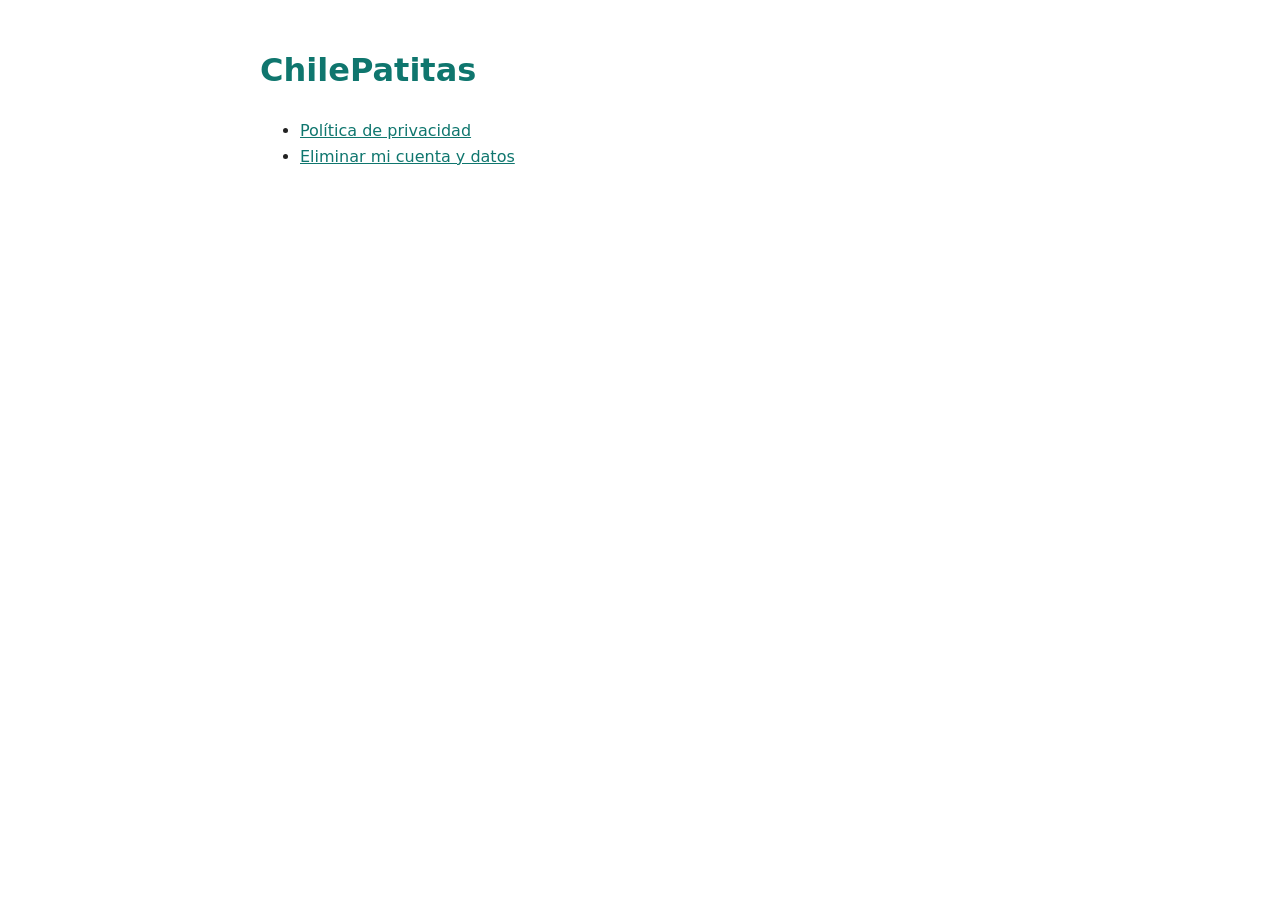
<file: index.html>
<!doctype html><html lang="es"><head><meta charset="utf-8"><meta name="viewport" content="width=device-width,initial-scale=1"><title>ChilePatitas</title><link rel="stylesheet" href="style.css"></head><body>
<h1>ChilePatitas</h1>
<ul><li><a href="privacidad.html">Política de privacidad</a></li><li><a href="eliminar-cuenta.html">Eliminar mi cuenta y datos</a></li></ul>
</body></html>
</file>
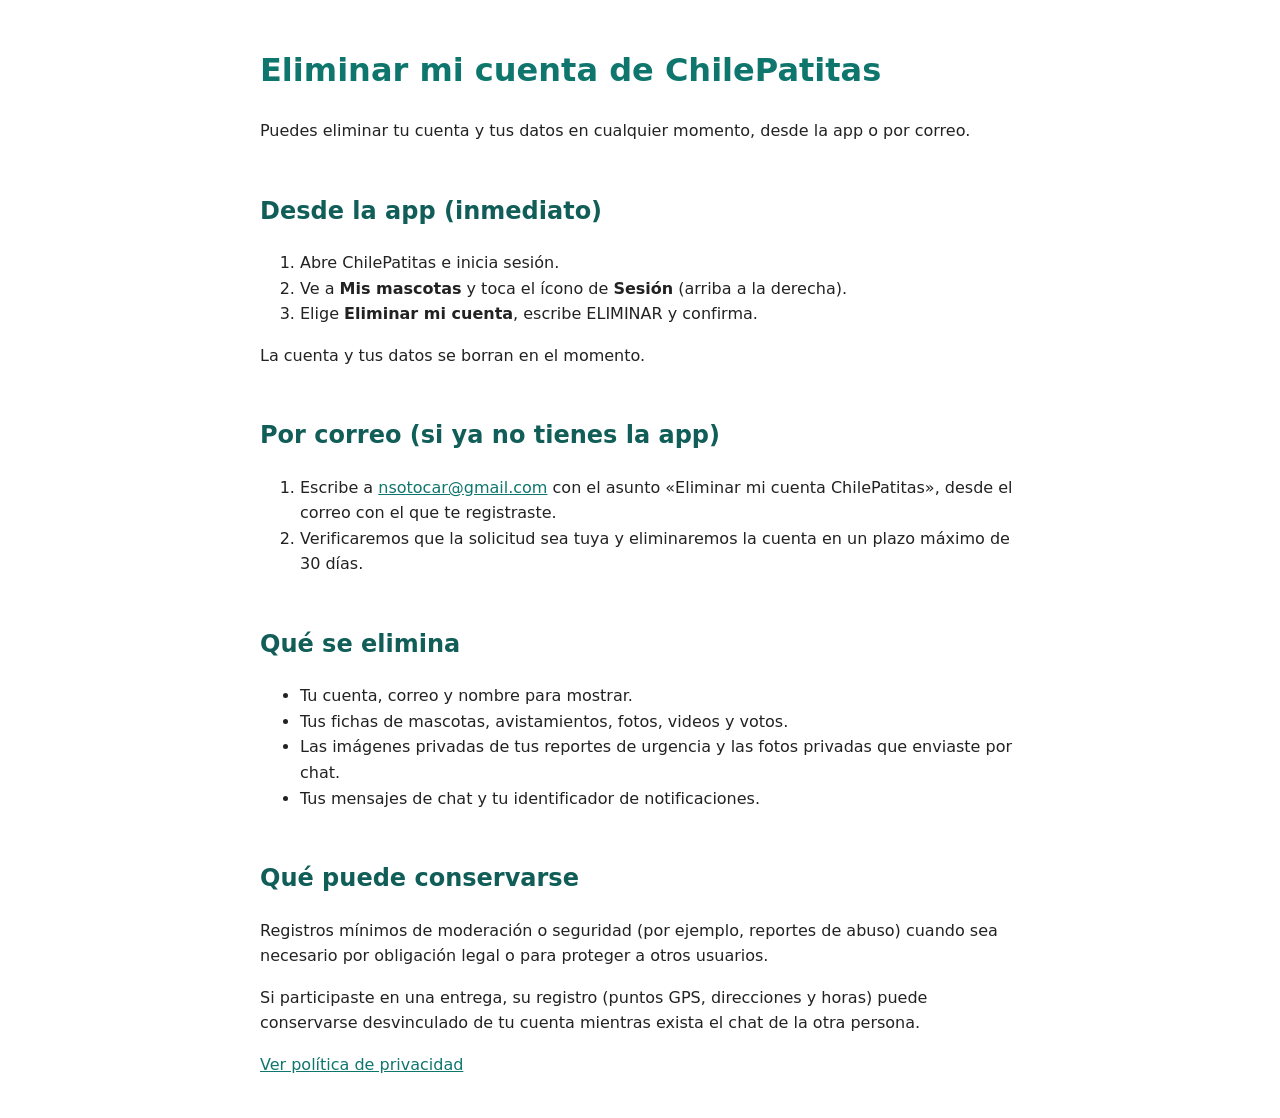
<file: eliminar-cuenta.html>
<!doctype html><html lang="es"><head><meta charset="utf-8"><meta name="viewport" content="width=device-width,initial-scale=1"><title>Eliminar cuenta - ChilePatitas</title><link rel="stylesheet" href="style.css"></head><body>
<h1>Eliminar mi cuenta de ChilePatitas</h1>
<p>Puedes eliminar tu cuenta y tus datos en cualquier momento, desde la app o por correo.</p>
<h2>Desde la app (inmediato)</h2>
<ol>
<li>Abre ChilePatitas e inicia sesión.</li>
<li>Ve a <b>Mis mascotas</b> y toca el ícono de <b>Sesión</b> (arriba a la derecha).</li>
<li>Elige <b>Eliminar mi cuenta</b>, escribe ELIMINAR y confirma.</li>
</ol>
<p>La cuenta y tus datos se borran en el momento.</p>
<h2>Por correo (si ya no tienes la app)</h2>
<ol>
<li>Escribe a <a href="mailto:nsotocar@gmail.com?subject=Eliminar%20mi%20cuenta%20ChilePatitas">nsotocar@gmail.com</a> con el asunto «Eliminar mi cuenta ChilePatitas», desde el correo con el que te registraste.</li>
<li>Verificaremos que la solicitud sea tuya y eliminaremos la cuenta en un plazo máximo de 30 días.</li>
</ol>
<h2>Qué se elimina</h2>
<ul>
<li>Tu cuenta, correo y nombre para mostrar.</li>
<li>Tus fichas de mascotas, avistamientos, fotos, videos y votos.</li>
<li>Las imágenes privadas de tus reportes de urgencia y las fotos privadas que enviaste por chat.</li>
<li>Tus mensajes de chat y tu identificador de notificaciones.</li>
</ul>
<h2>Qué puede conservarse</h2>
<p>Registros mínimos de moderación o seguridad (por ejemplo, reportes de abuso) cuando sea necesario por obligación legal o para proteger a otros usuarios.</p>
<p>Si participaste en una entrega, su registro (puntos GPS, direcciones y horas) puede conservarse desvinculado de tu cuenta mientras exista el chat de la otra persona.</p>
<p><a href="privacidad.html">Ver política de privacidad</a></p>
</body></html>
</file>
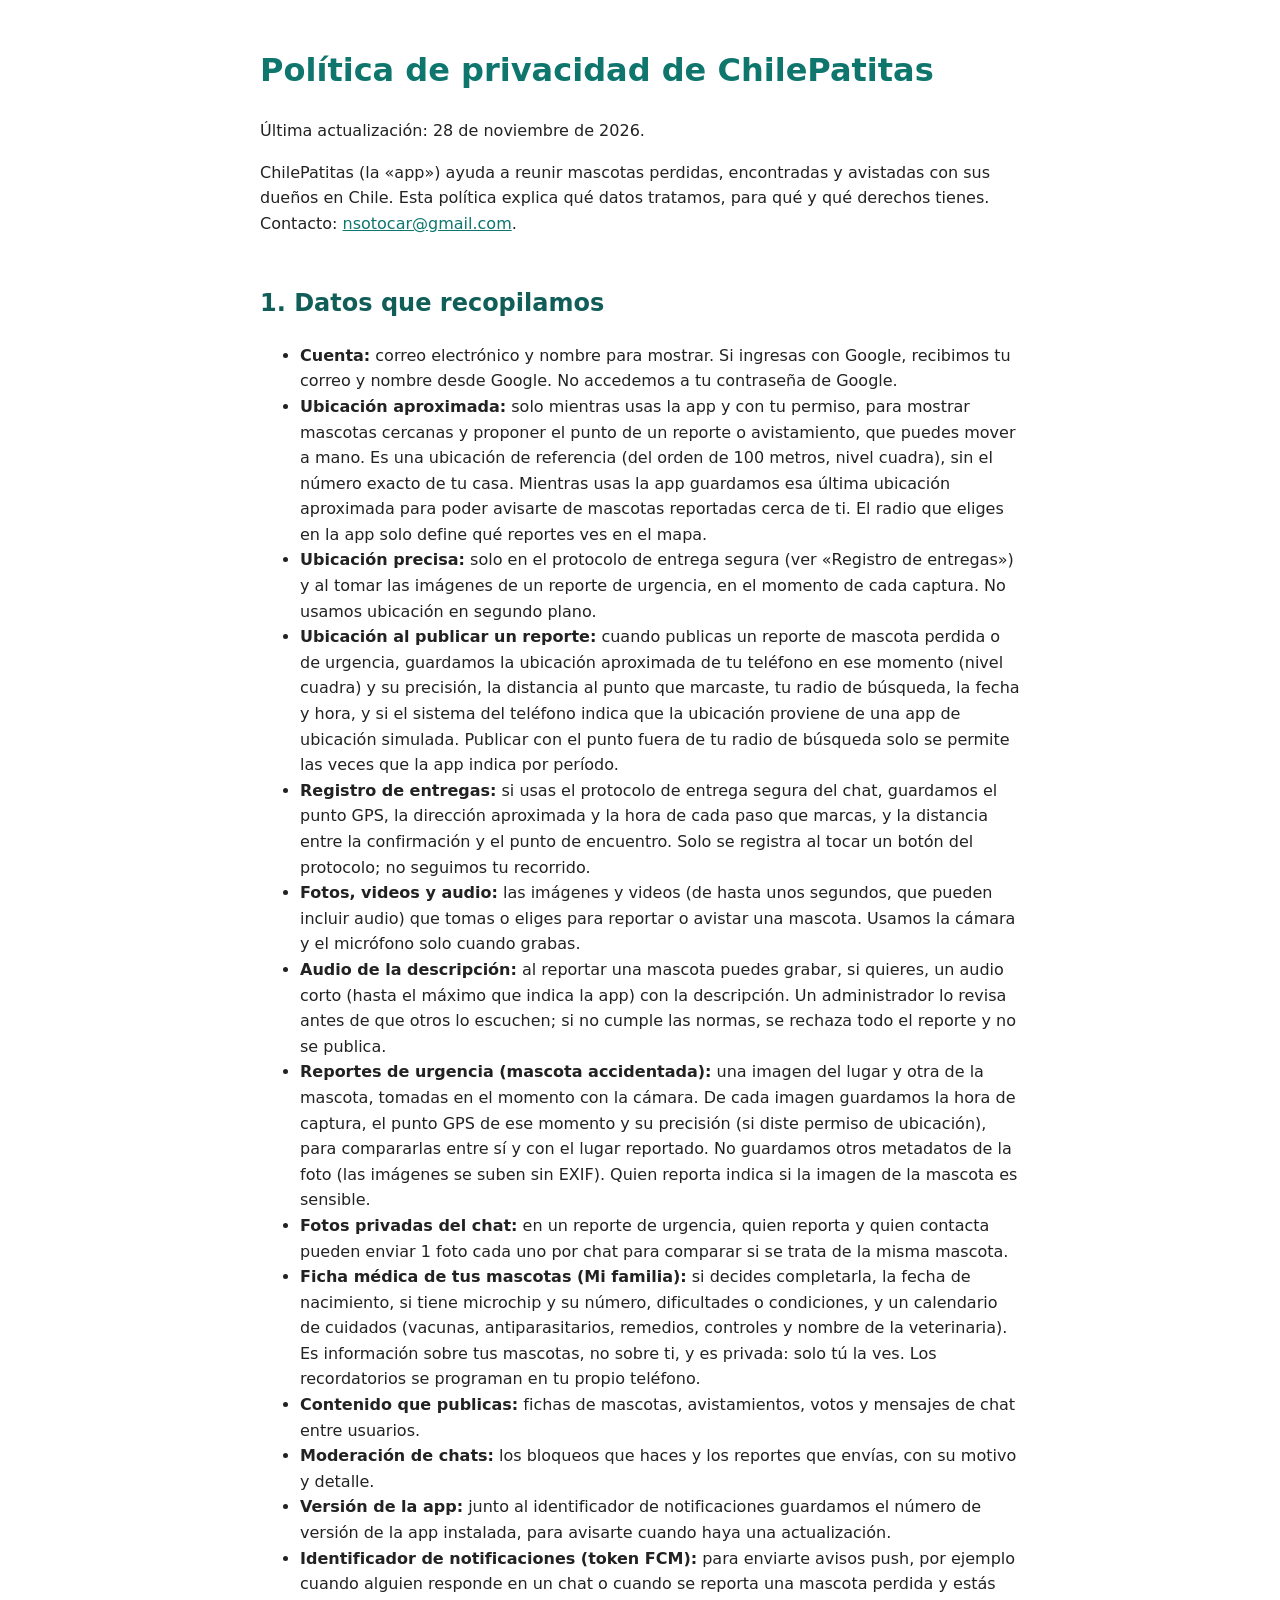
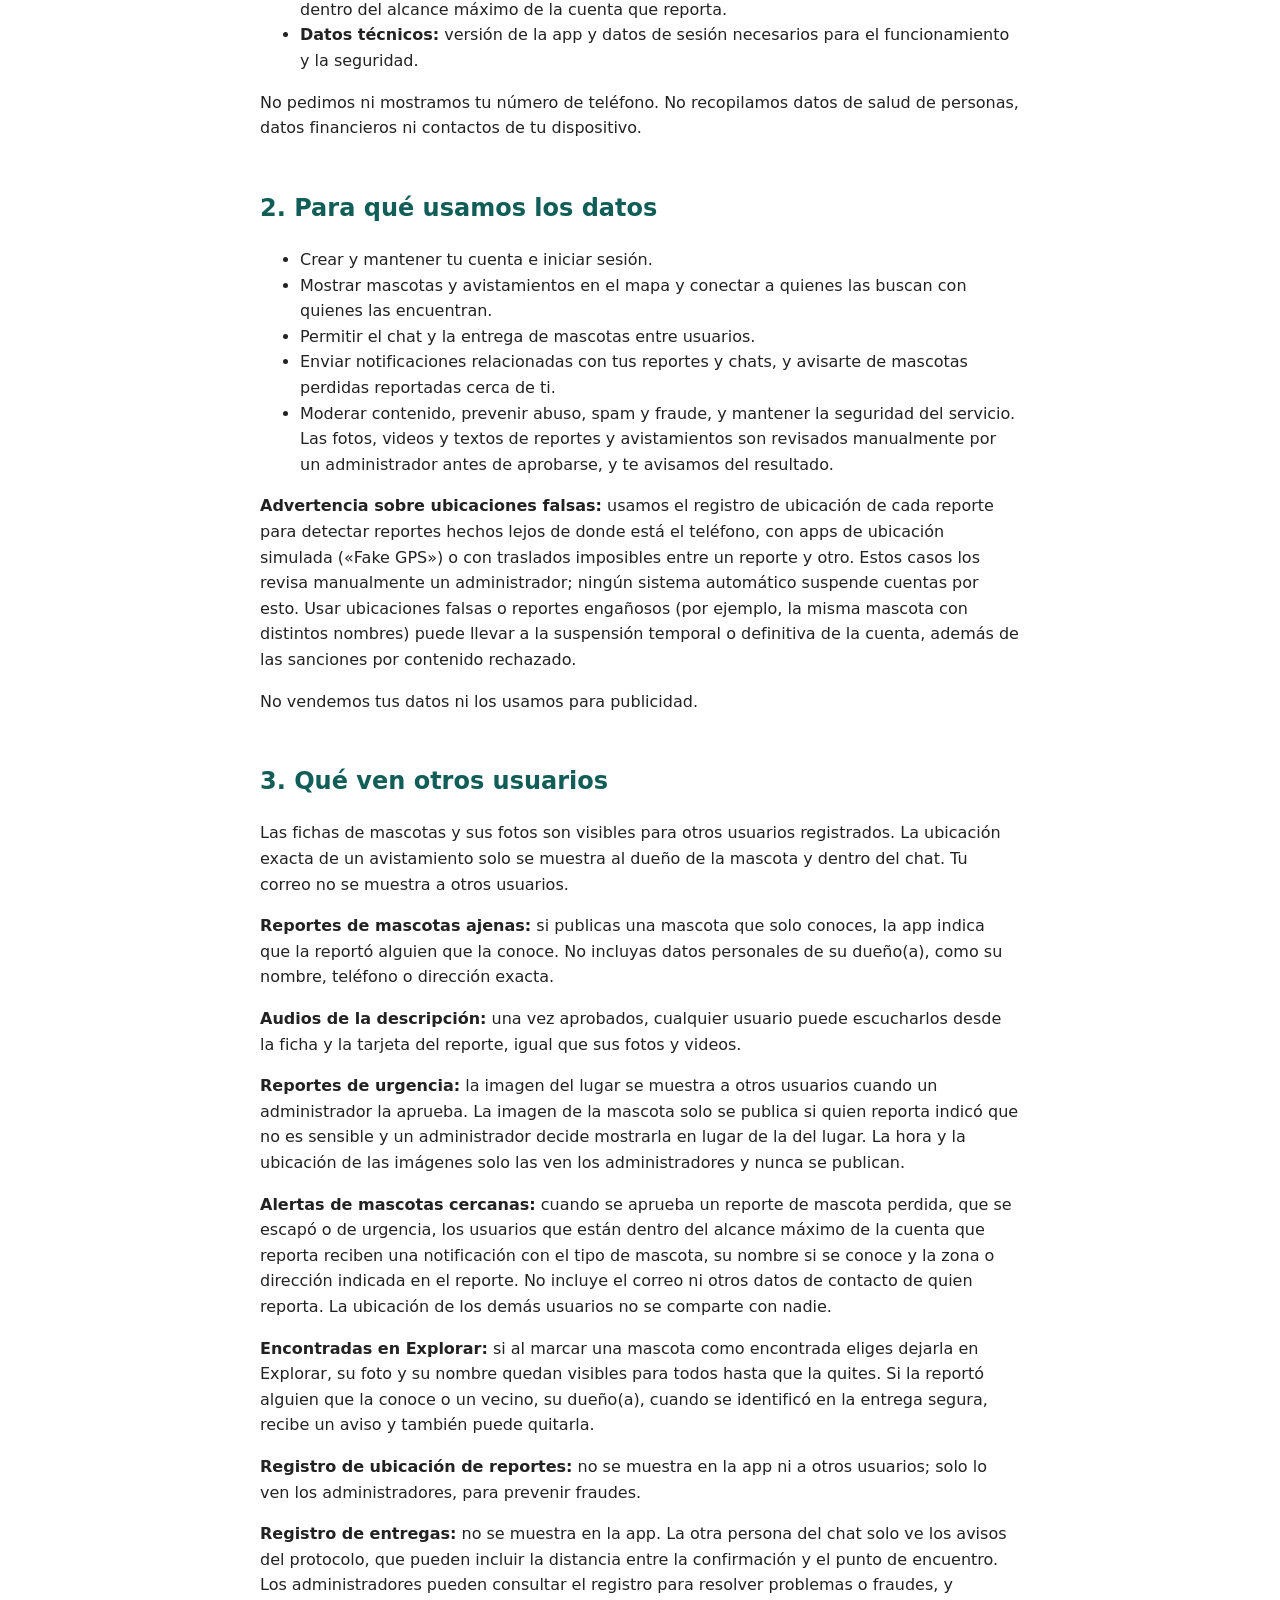
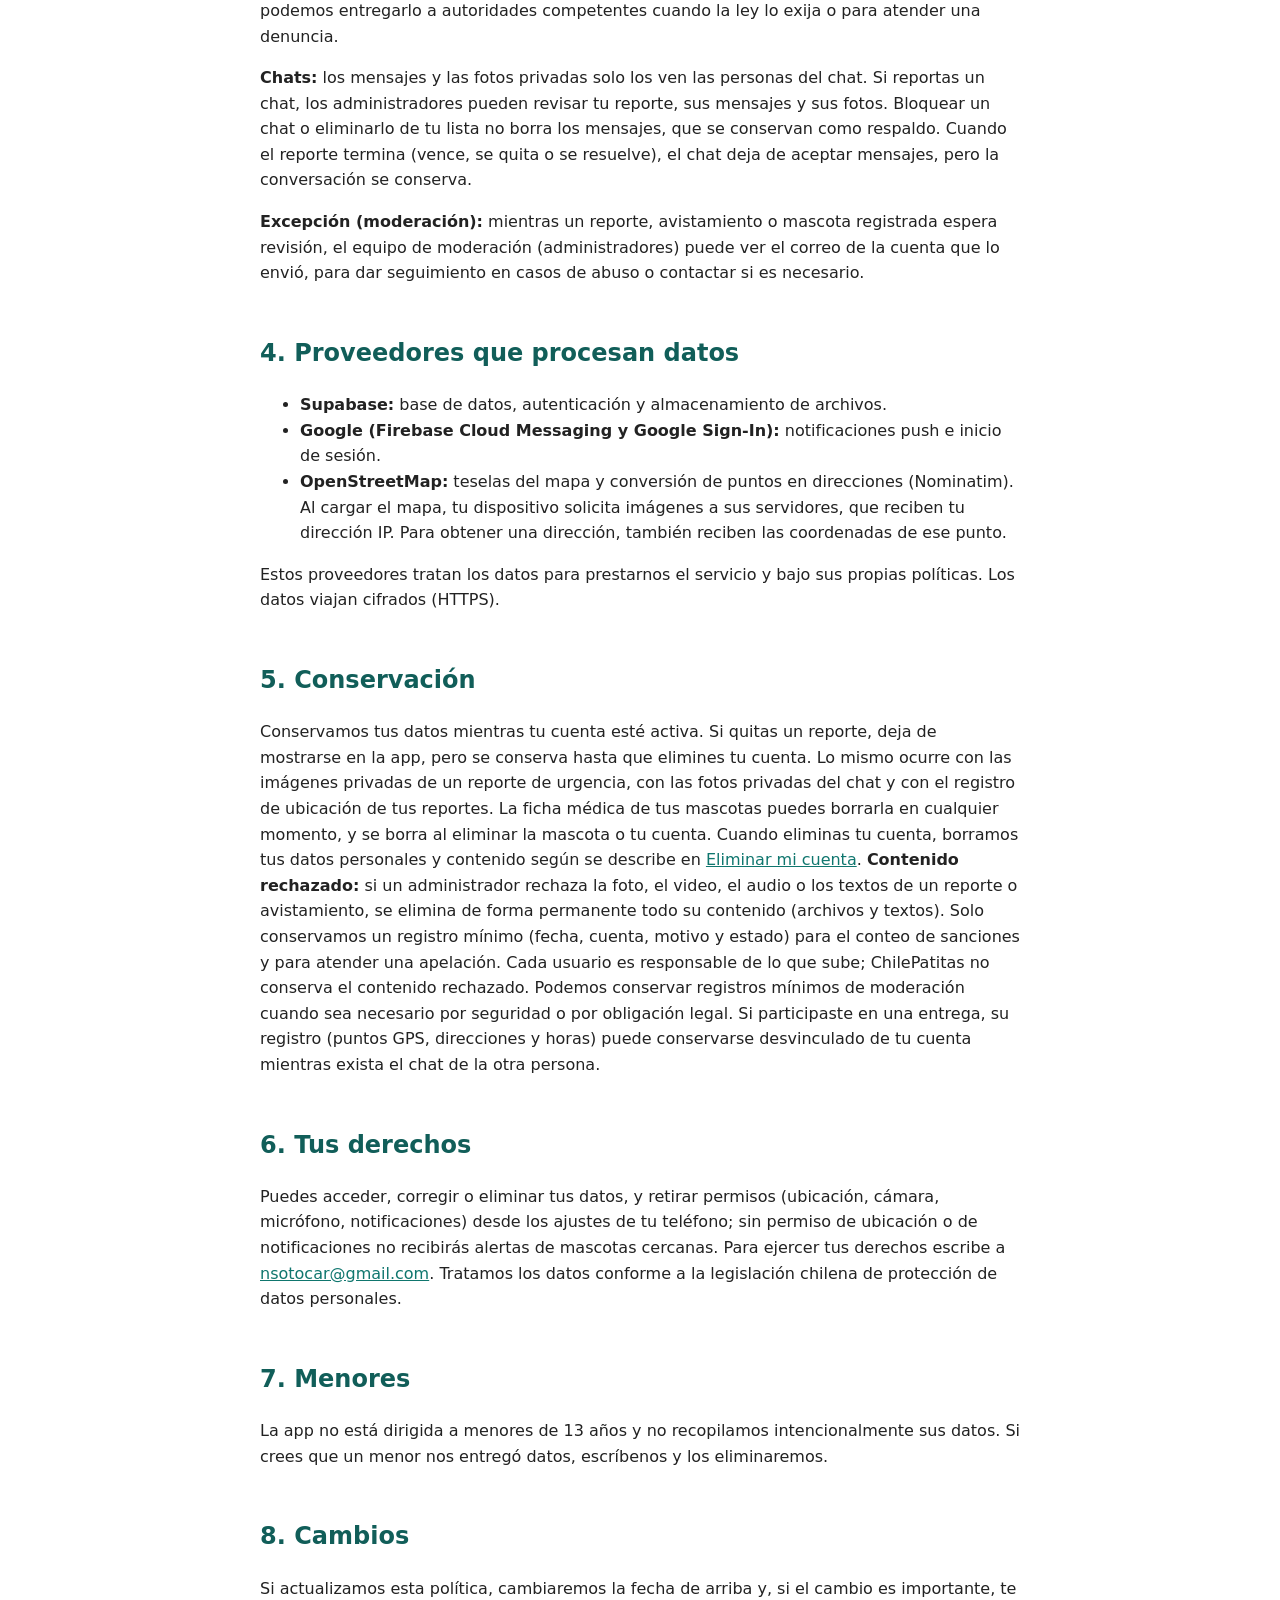
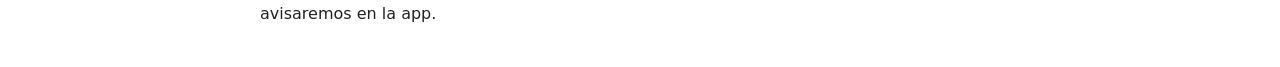
<file: privacidad.html>
<!doctype html><html lang="es"><head><meta charset="utf-8"><meta name="viewport" content="width=device-width,initial-scale=1"><title>Política de privacidad - ChilePatitas</title><link rel="stylesheet" href="style.css"></head><body>
<h1>Política de privacidad de ChilePatitas</h1>
<p>Última actualización: 28 de noviembre de 2026.</p>
<p>ChilePatitas (la «app») ayuda a reunir mascotas perdidas, encontradas y avistadas con sus dueños en Chile. Esta política explica qué datos tratamos, para qué y qué derechos tienes. Contacto: <a href="mailto:nsotocar@gmail.com">nsotocar@gmail.com</a>.</p>

<h2>1. Datos que recopilamos</h2>
<ul>
<li><b>Cuenta:</b> correo electrónico y nombre para mostrar. Si ingresas con Google, recibimos tu correo y nombre desde Google. No accedemos a tu contraseña de Google.</li>
<li><b>Ubicación aproximada:</b> solo mientras usas la app y con tu permiso, para mostrar mascotas cercanas y proponer el punto de un reporte o avistamiento, que puedes mover a mano. Es una ubicación de referencia (del orden de 100 metros, nivel cuadra), sin el número exacto de tu casa. Mientras usas la app guardamos esa última ubicación aproximada para poder avisarte de mascotas reportadas cerca de ti. El radio que eliges en la app solo define qué reportes ves en el mapa.</li>
<li><b>Ubicación precisa:</b> solo en el protocolo de entrega segura (ver «Registro de entregas») y al tomar las imágenes de un reporte de urgencia, en el momento de cada captura. No usamos ubicación en segundo plano.</li>
<li><b>Ubicación al publicar un reporte:</b> cuando publicas un reporte de mascota perdida o de urgencia, guardamos la ubicación aproximada de tu teléfono en ese momento (nivel cuadra) y su precisión, la distancia al punto que marcaste, tu radio de búsqueda, la fecha y hora, y si el sistema del teléfono indica que la ubicación proviene de una app de ubicación simulada. Publicar con el punto fuera de tu radio de búsqueda solo se permite las veces que la app indica por período.</li>
<li><b>Registro de entregas:</b> si usas el protocolo de entrega segura del chat, guardamos el punto GPS, la dirección aproximada y la hora de cada paso que marcas, y la distancia entre la confirmación y el punto de encuentro. Solo se registra al tocar un botón del protocolo; no seguimos tu recorrido.</li>
<li><b>Fotos, videos y audio:</b> las imágenes y videos (de hasta unos segundos, que pueden incluir audio) que tomas o eliges para reportar o avistar una mascota. Usamos la cámara y el micrófono solo cuando grabas.</li>
<li><b>Audio de la descripción:</b> al reportar una mascota puedes grabar, si quieres, un audio corto (hasta el máximo que indica la app) con la descripción. Un administrador lo revisa antes de que otros lo escuchen; si no cumple las normas, se rechaza todo el reporte y no se publica.</li>
<li><b>Reportes de urgencia (mascota accidentada):</b> una imagen del lugar y otra de la mascota, tomadas en el momento con la cámara. De cada imagen guardamos la hora de captura, el punto GPS de ese momento y su precisión (si diste permiso de ubicación), para compararlas entre sí y con el lugar reportado. No guardamos otros metadatos de la foto (las imágenes se suben sin EXIF). Quien reporta indica si la imagen de la mascota es sensible.</li>
<li><b>Fotos privadas del chat:</b> en un reporte de urgencia, quien reporta y quien contacta pueden enviar 1 foto cada uno por chat para comparar si se trata de la misma mascota.</li>
<li><b>Ficha médica de tus mascotas (Mi familia):</b> si decides completarla, la fecha de nacimiento, si tiene microchip y su número, dificultades o condiciones, y un calendario de cuidados (vacunas, antiparasitarios, remedios, controles y nombre de la veterinaria). Es información sobre tus mascotas, no sobre ti, y es privada: solo tú la ves. Los recordatorios se programan en tu propio teléfono.</li>
<li><b>Contenido que publicas:</b> fichas de mascotas, avistamientos, votos y mensajes de chat entre usuarios.</li>
<li><b>Moderación de chats:</b> los bloqueos que haces y los reportes que envías, con su motivo y detalle.</li>
<li><b>Versión de la app:</b> junto al identificador de notificaciones guardamos el número de versión de la app instalada, para avisarte cuando haya una actualización.</li>
<li><b>Identificador de notificaciones (token FCM):</b> para enviarte avisos push, por ejemplo cuando alguien responde en un chat o cuando se reporta una mascota perdida y estás dentro del alcance máximo de la cuenta que reporta.</li>
<li><b>Datos técnicos:</b> versión de la app y datos de sesión necesarios para el funcionamiento y la seguridad.</li>
</ul>
<p>No pedimos ni mostramos tu número de teléfono. No recopilamos datos de salud de personas, datos financieros ni contactos de tu dispositivo.</p>

<h2>2. Para qué usamos los datos</h2>
<ul>
<li>Crear y mantener tu cuenta e iniciar sesión.</li>
<li>Mostrar mascotas y avistamientos en el mapa y conectar a quienes las buscan con quienes las encuentran.</li>
<li>Permitir el chat y la entrega de mascotas entre usuarios.</li>
<li>Enviar notificaciones relacionadas con tus reportes y chats, y avisarte de mascotas perdidas reportadas cerca de ti.</li>
<li>Moderar contenido, prevenir abuso, spam y fraude, y mantener la seguridad del servicio. Las fotos, videos y textos de reportes y avistamientos son revisados manualmente por un administrador antes de aprobarse, y te avisamos del resultado.</li>
</ul>
<p><b>Advertencia sobre ubicaciones falsas:</b> usamos el registro de ubicación de cada reporte para detectar reportes hechos lejos de donde está el teléfono, con apps de ubicación simulada («Fake GPS») o con traslados imposibles entre un reporte y otro. Estos casos los revisa manualmente un administrador; ningún sistema automático suspende cuentas por esto. Usar ubicaciones falsas o reportes engañosos (por ejemplo, la misma mascota con distintos nombres) puede llevar a la suspensión temporal o definitiva de la cuenta, además de las sanciones por contenido rechazado.</p>
<p>No vendemos tus datos ni los usamos para publicidad.</p>

<h2>3. Qué ven otros usuarios</h2>
<p>Las fichas de mascotas y sus fotos son visibles para otros usuarios registrados. La ubicación exacta de un avistamiento solo se muestra al dueño de la mascota y dentro del chat. Tu correo no se muestra a otros usuarios.</p>
<p><b>Reportes de mascotas ajenas:</b> si publicas una mascota que solo conoces, la app indica que la reportó alguien que la conoce. No incluyas datos personales de su dueño(a), como su nombre, teléfono o dirección exacta.</p>
<p><b>Audios de la descripción:</b> una vez aprobados, cualquier usuario puede escucharlos desde la ficha y la tarjeta del reporte, igual que sus fotos y videos.</p>
<p><b>Reportes de urgencia:</b> la imagen del lugar se muestra a otros usuarios cuando un administrador la aprueba. La imagen de la mascota solo se publica si quien reporta indicó que no es sensible y un administrador decide mostrarla en lugar de la del lugar. La hora y la ubicación de las imágenes solo las ven los administradores y nunca se publican.</p>
<p><b>Alertas de mascotas cercanas:</b> cuando se aprueba un reporte de mascota perdida, que se escapó o de urgencia, los usuarios que están dentro del alcance máximo de la cuenta que reporta reciben una notificación con el tipo de mascota, su nombre si se conoce y la zona o dirección indicada en el reporte. No incluye el correo ni otros datos de contacto de quien reporta. La ubicación de los demás usuarios no se comparte con nadie.</p>
<p><b>Encontradas en Explorar:</b> si al marcar una mascota como encontrada eliges dejarla en Explorar, su foto y su nombre quedan visibles para todos hasta que la quites. Si la reportó alguien que la conoce o un vecino, su dueño(a), cuando se identificó en la entrega segura, recibe un aviso y también puede quitarla.</p>
<p><b>Registro de ubicación de reportes:</b> no se muestra en la app ni a otros usuarios; solo lo ven los administradores, para prevenir fraudes.</p>
<p><b>Registro de entregas:</b> no se muestra en la app. La otra persona del chat solo ve los avisos del protocolo, que pueden incluir la distancia entre la confirmación y el punto de encuentro. Los administradores pueden consultar el registro para resolver problemas o fraudes, y podemos entregarlo a autoridades competentes cuando la ley lo exija o para atender una denuncia.</p>
<p><b>Chats:</b> los mensajes y las fotos privadas solo los ven las personas del chat. Si reportas un chat, los administradores pueden revisar tu reporte, sus mensajes y sus fotos. Bloquear un chat o eliminarlo de tu lista no borra los mensajes, que se conservan como respaldo. Cuando el reporte termina (vence, se quita o se resuelve), el chat deja de aceptar mensajes, pero la conversación se conserva.</p>
<p><b>Excepción (moderación):</b> mientras un reporte, avistamiento o mascota registrada espera revisión, el equipo de moderación (administradores) puede ver el correo de la cuenta que lo envió, para dar seguimiento en casos de abuso o contactar si es necesario.</p>

<h2>4. Proveedores que procesan datos</h2>
<ul>
<li><b>Supabase:</b> base de datos, autenticación y almacenamiento de archivos.</li>
<li><b>Google (Firebase Cloud Messaging y Google Sign-In):</b> notificaciones push e inicio de sesión.</li>
<li><b>OpenStreetMap:</b> teselas del mapa y conversión de puntos en direcciones (Nominatim). Al cargar el mapa, tu dispositivo solicita imágenes a sus servidores, que reciben tu dirección IP. Para obtener una dirección, también reciben las coordenadas de ese punto.</li>
</ul>
<p>Estos proveedores tratan los datos para prestarnos el servicio y bajo sus propias políticas. Los datos viajan cifrados (HTTPS).</p>

<h2>5. Conservación</h2>
<p>Conservamos tus datos mientras tu cuenta esté activa. Si quitas un reporte, deja de mostrarse en la app, pero se conserva hasta que elimines tu cuenta. Lo mismo ocurre con las imágenes privadas de un reporte de urgencia, con las fotos privadas del chat y con el registro de ubicación de tus reportes. La ficha médica de tus mascotas puedes borrarla en cualquier momento, y se borra al eliminar la mascota o tu cuenta. Cuando eliminas tu cuenta, borramos tus datos personales y contenido según se describe en <a href="eliminar-cuenta.html">Eliminar mi cuenta</a>. <b>Contenido rechazado:</b> si un administrador rechaza la foto, el video, el audio o los textos de un reporte o avistamiento, se elimina de forma permanente todo su contenido (archivos y textos). Solo conservamos un registro mínimo (fecha, cuenta, motivo y estado) para el conteo de sanciones y para atender una apelación. Cada usuario es responsable de lo que sube; ChilePatitas no conserva el contenido rechazado. Podemos conservar registros mínimos de moderación cuando sea necesario por seguridad o por obligación legal. Si participaste en una entrega, su registro (puntos GPS, direcciones y horas) puede conservarse desvinculado de tu cuenta mientras exista el chat de la otra persona.</p>

<h2>6. Tus derechos</h2>
<p>Puedes acceder, corregir o eliminar tus datos, y retirar permisos (ubicación, cámara, micrófono, notificaciones) desde los ajustes de tu teléfono; sin permiso de ubicación o de notificaciones no recibirás alertas de mascotas cercanas. Para ejercer tus derechos escribe a <a href="mailto:nsotocar@gmail.com">nsotocar@gmail.com</a>. Tratamos los datos conforme a la legislación chilena de protección de datos personales.</p>

<h2>7. Menores</h2>
<p>La app no está dirigida a menores de 13 años y no recopilamos intencionalmente sus datos. Si crees que un menor nos entregó datos, escríbenos y los eliminaremos.</p>

<h2>8. Cambios</h2>
<p>Si actualizamos esta política, cambiaremos la fecha de arriba y, si el cambio es importante, te avisaremos en la app.</p>
</body></html>
</file>
<file: style.css>
body{font-family:system-ui,-apple-system,Segoe UI,Roboto,sans-serif;max-width:760px;margin:0 auto;padding:24px 16px;line-height:1.6;color:#222;background:#fff}
h1{color:#0f766e}h2{margin-top:2em;color:#115e59}a{color:#0f766e}
@media(prefers-color-scheme:dark){body{background:#111;color:#e5e5e5}h1,h2,a{color:#5eead4}}
</file>
